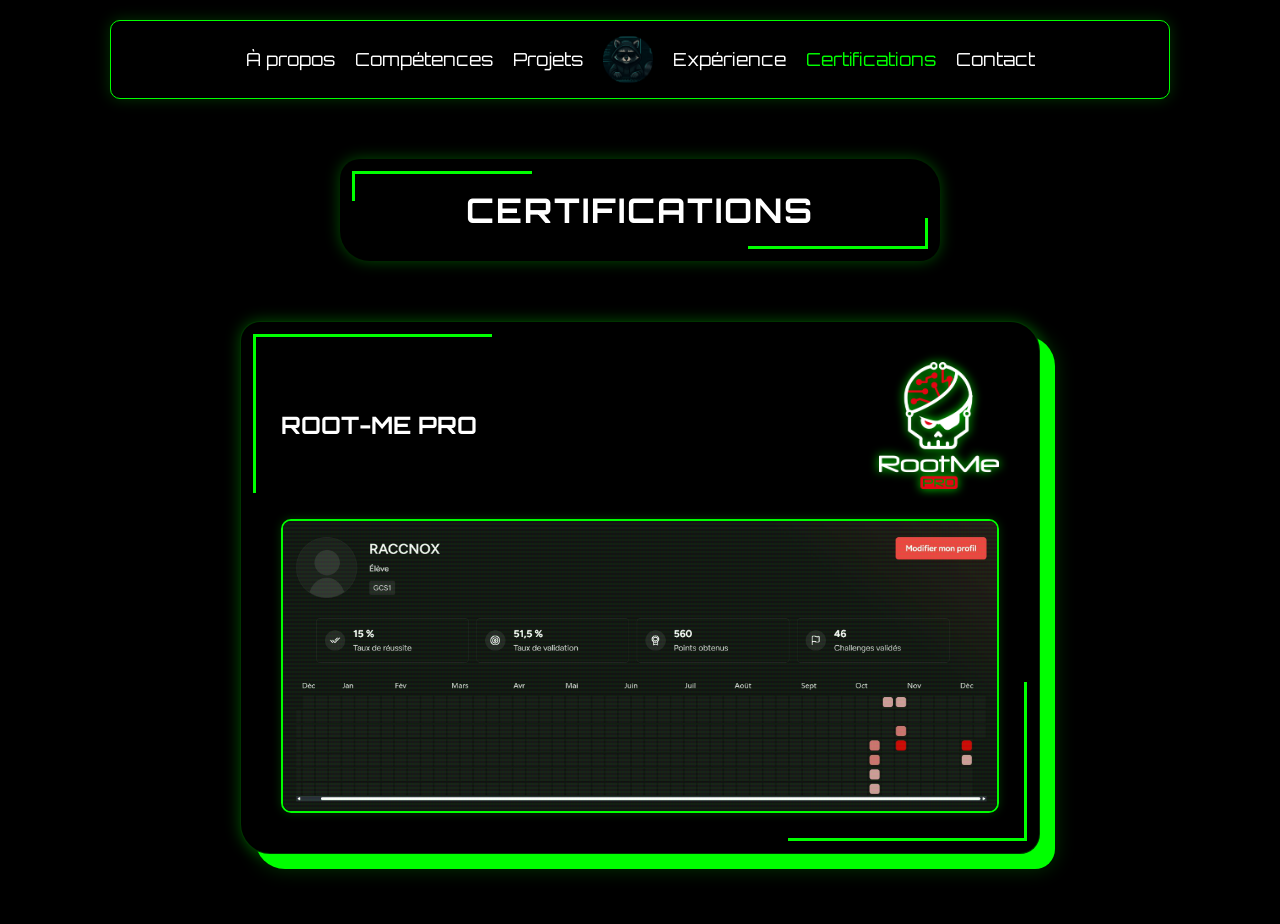
<file: certifications/index.html>
<!DOCTYPE html>
<html lang="fr">
<head>
    <meta charset="UTF-8">
    <meta name="viewport" content="width=device-width, initial-scale=1.0">
    <title>Portfolio / CERTIFICATIONS</title>
    <link rel="stylesheet" href="https://fonts.googleapis.com/css2?family=Orbitron:wght@400;700&display=swap">
    <link rel="stylesheet" href="./style.css">
    <link rel="icon" type="image/png" href="../image/image 7.png" />
</head>

<body>
    <canvas id="matrixCanvas"></canvas>

    <div class="main-wrapper">
        <nav class="menu">
            <a href="../à propos/index.html">À propos</a>
            <a href="../compétences/index.html">Compétences</a>
            <a href="../projets/index.html">Projets</a>
            <a href="../index.html" class="menu-logo">
                <img src="../image/image 7.png" alt="Logo">
            </a>
            <a href="../expérience/index.html">Expérience</a>
            <a href="./index.html" class="color">Certifications</a>
            <a href="../contact/index.html">Contact</a>
        </nav>

        <div class="cyber-card title-card">
            <div class="corner top-left"><div class="h-line"></div><div class="v-line"></div></div>
            <div class="corner bottom-right"><div class="h-line"></div><div class="v-line"></div></div>
            <h1>CERTIFICATIONS</h1>
        </div>

        <div class="certs-container">
            <div class="stack-wrapper cert-stack">
                <div class="green-layer"></div>
                <div class="black-layer cert-card">
                    <div class="corner top-left"><div class="h-line"></div><div class="v-line"></div></div>
                    <div class="corner bottom-right"><div class="h-line"></div><div class="v-line"></div></div>
                    
                    <div class="cert-header">
                        <span class="cert-name">ROOT-ME PRO</span>
                        <img src="../image/RMP-logo.png" alt="Logo RootMe" class="rm-logo">
                    </div>

                    <div class="cert-screenshot">
                        <img src="../image/Compte-rootme.jpg" id="myImg" class="screen-img" alt="Certification Root-Me">
                        <div class="scanline"></div> 
                    </div>
                </div>
            </div>
        </div>
    </div>

    <div id="imageModal" class="modal">
        <span class="close-modal">&times;</span>
        <img class="modal-content" id="imgFull">
    </div>

    <script src="script.js"></script>
</body>
</html>
</file>
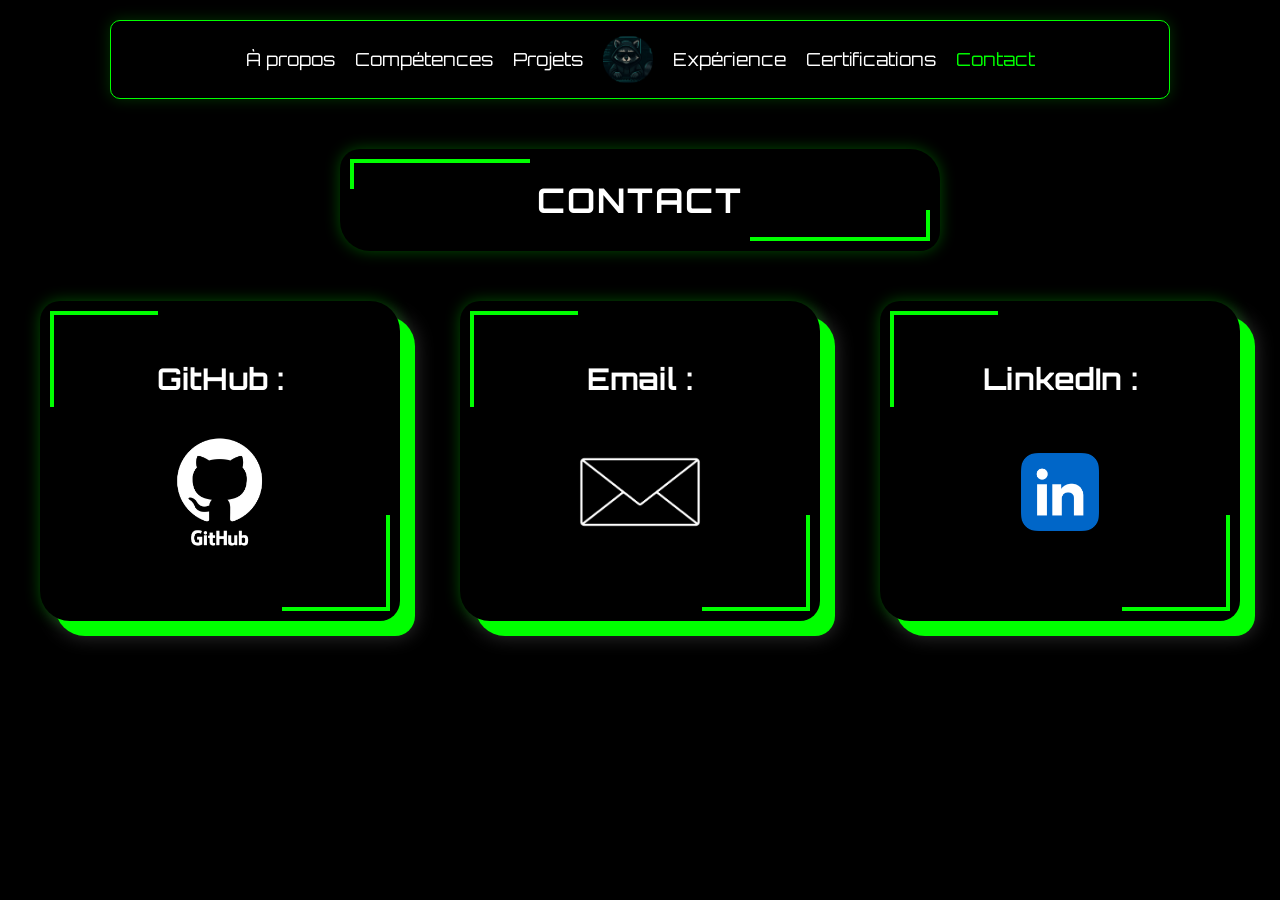
<file: contact/index.html>
<!DOCTYPE html>
<html lang="fr">
<head>
    <meta charset="UTF-8">
    <meta name="viewport" content="width=device-width, initial-scale=1.0">
    <title>Portfolio / CONTACT</title>
    <link rel="stylesheet" href="https://fonts.googleapis.com/css2?family=Orbitron:wght@400;700&display=swap">
    <link rel="stylesheet" href="style.css">
    <link rel="icon" type="image/png" href="../image/image 7.png" />
</head>

<body>
    <canvas id="matrixCanvas"></canvas>

    <div class="main-wrapper">

        <nav class="menu">
            <a href="../à propos/index.html">À propos</a>
            <a href="../compétences/index.html">Compétences</a>
            <a href="../projets/index.html">Projets</a>
            <a href="../index.html" class="menu-logo">
                <img src="../image/image 7.png" alt="Logo">
            </a>
            <a href="../expérience/index.html">Expérience</a>
            <a href="../certifications/index.html">Certifications</a>
            <a href="./index.html" class="color">Contact</a>
        </nav>

        <div class="cyber-card title-card">
            <div class="corner top-left"><div class="h-line"></div><div class="v-line"></div></div>
            <div class="corner bottom-right"><div class="h-line"></div><div class="v-line"></div></div>
            <h1>CONTACT</h1>
        </div>

        <div class="contact-grid">

            <div class="stack-wrapper contact-stack">
                <div class="green-layer"></div>
                <div class="black-layer contact-card">
                    <div class="corner top-left"><div class="h-line"></div><div class="v-line"></div></div>
                    <div class="corner bottom-right"><div class="h-line"></div><div class="v-line"></div></div>
                    
                    <div class="card-content">
                        <p class="contact-title">GitHub :</p>
                        <a href="https://github.com/RACCNOX" target="_blank" class="contact-link">
                            <img src="../image/github-logo.jpg" alt="GitHub Logo">
                        </a>
                    </div>
                </div>
            </div>

            <div class="stack-wrapper contact-stack">
                <div class="green-layer"></div>
                <div class="black-layer contact-card">
                    <div class="corner top-left"><div class="h-line"></div><div class="v-line"></div></div>
                    <div class="corner bottom-right"><div class="h-line"></div><div class="v-line"></div></div>
                    
                    <div class="card-content">
                        <p class="contact-title">Email :</p>
                        <a href="mailto:alan.guillet2610@gmail.com" class="contact-link">
                            <img src="../image/email-logo.png" alt="Email Logo">
                        </a>
                    </div>
                </div>
            </div>

            <div class="stack-wrapper contact-stack">
                <div class="green-layer"></div>
                <div class="black-layer contact-card">
                    <div class="corner top-left"><div class="h-line"></div><div class="v-line"></div></div>
                    <div class="corner bottom-right"><div class="h-line"></div><div class="v-line"></div></div>
                    
                    <div class="card-content">
                        <p class="contact-title">LinkedIn :</p>
                        <a href="https://www.linkedin.com/in/alan-guillet-994a72386" target="_blank" class="contact-link">
                            <img src="../image/linkedin-logo.webp" alt="LinkedIn Logo">
                        </a>
                    </div>
                </div>
            </div>

        </div>

    </div>

    <script src="script.js"></script>
</body>
</html>
</file>
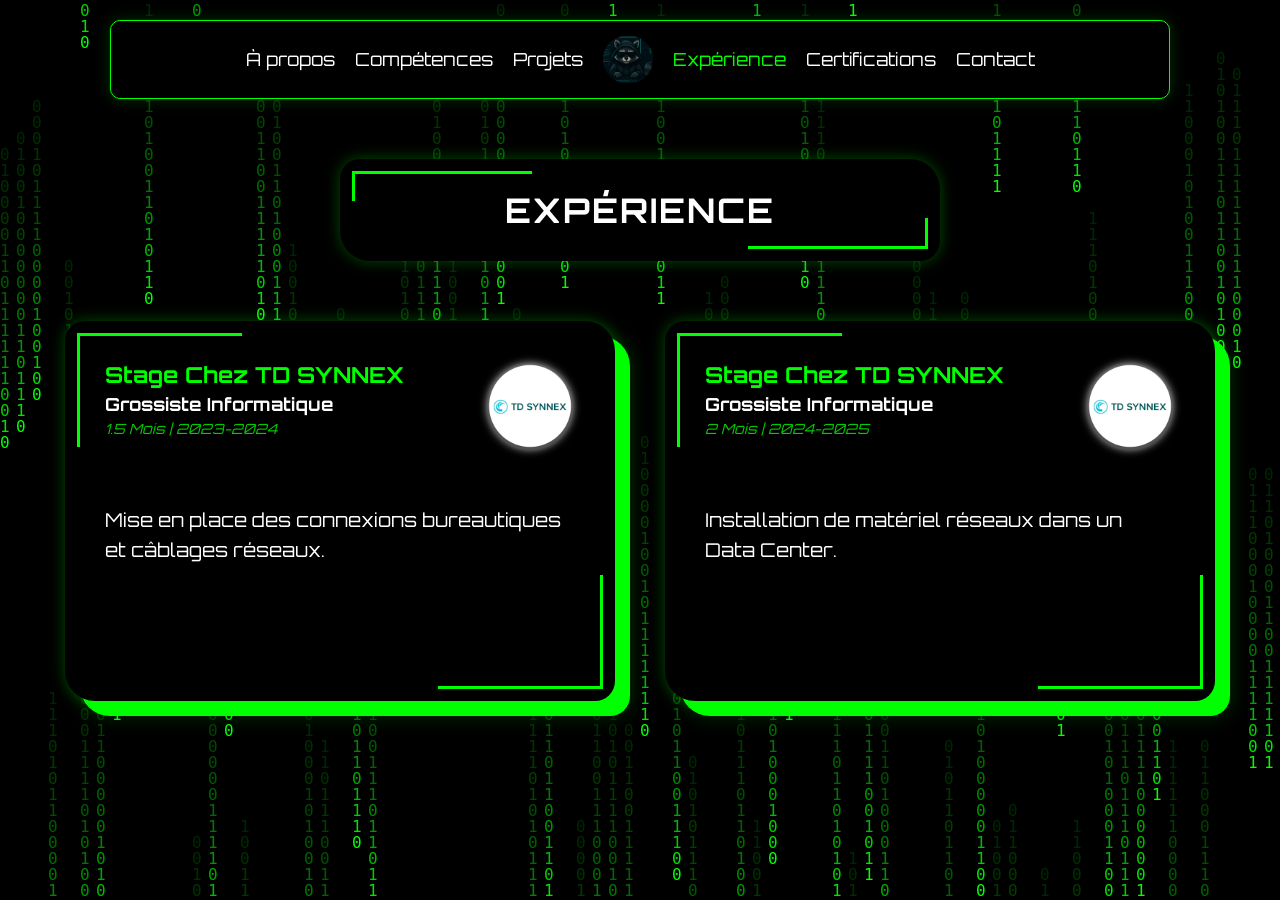
<file: expérience/index.html>
<!DOCTYPE html>
<html lang="fr">
<head>
    <meta charset="UTF-8">
    <meta name="viewport" content="width=device-width, initial-scale=1.0">
    <title>Portfolio / EXPÉRIENCE</title>
    <link rel="stylesheet" href="https://fonts.googleapis.com/css2?family=Orbitron:wght@400;700&display=swap">
    <link rel="stylesheet" href="style.css">
    <link rel="icon" type="image/png" href="../image/image 7.png" />
</head>

<body>
    <canvas id="matrixCanvas"></canvas>

    <div class="main-wrapper">
        <nav class="menu">
            <a href="../à propos/index.html">À propos</a>
            <a href="../compétences/index.html">Compétences</a>
            <a href="../projets/index.html">Projets</a>
            <a href="../index.html" class="menu-logo">
                <img src="../image/image 7.png" alt="Logo">
            </a>
            <a href="./index.html" class="color">Expérience</a>
            <a href="../certifications/index.html">Certifications</a>
            <a href="../contact/index.html">Contact</a>
        </nav>

        <div class="cyber-card title-card">
            <div class="corner top-left"><div class="h-line"></div><div class="v-line"></div></div>
            <div class="corner bottom-right"><div class="h-line"></div><div class="v-line"></div></div>
            <h1>EXPÉRIENCE</h1>
        </div>

        <div class="experience-grid">
            <div class="stack-wrapper exp-stack">
                <div class="green-layer"></div> 
                <div class="black-layer exp-card">
                    <div class="corner top-left"><div class="h-line"></div><div class="v-line"></div></div>
                    <div class="corner bottom-right"><div class="h-line"></div><div class="v-line"></div></div>

                    <div class="exp-header">
                        <div class="exp-info">
                            <h2 class="company-name">Stage Chez TD SYNNEX</h2>
                            <h3 class="job-title">Grossiste Informatique</h3>
                            <p class="duration">1.5 Mois | 2023-2024</p>
                        </div>
                        <a href="https://fr.tdsynnex.com/" target="_blank" class="exp-logo-link">
                            <img src="../image/tdsynexlogos.png" alt="Logo TD Synnex" class="exp-logo pulsing-logo">
                        </a>
                    </div>

                    <p class="exp-description">
                        Mise en place des connexions bureautiques et câblages réseaux.
                    </p>
                </div>
            </div>

            <div class="stack-wrapper exp-stack">
                <div class="green-layer"></div> 
                <div class="black-layer exp-card">
                    <div class="corner top-left"><div class="h-line"></div><div class="v-line"></div></div>
                    <div class="corner bottom-right"><div class="h-line"></div><div class="v-line"></div></div>

                    <div class="exp-header">
                        <div class="exp-info">
                            <h2 class="company-name">Stage Chez TD SYNNEX</h2>
                            <h3 class="job-title">Grossiste Informatique</h3>
                            <p class="duration">2 Mois | 2024-2025</p>
                        </div>
                        <a href="https://fr.tdsynnex.com/" target="_blank" class="exp-logo-link">
                            <img src="../image/tdsynexlogos.png" alt="Logo TD Synnex" class="exp-logo pulsing-logo">
                        </a>
                    </div>

                    <p class="exp-description">
                        Installation de matériel réseaux dans un Data Center.
                    </p>
                </div>
            </div>
        </div> 
    </div>

    <script src="script.js"></script>
</body>
</html>
</file>
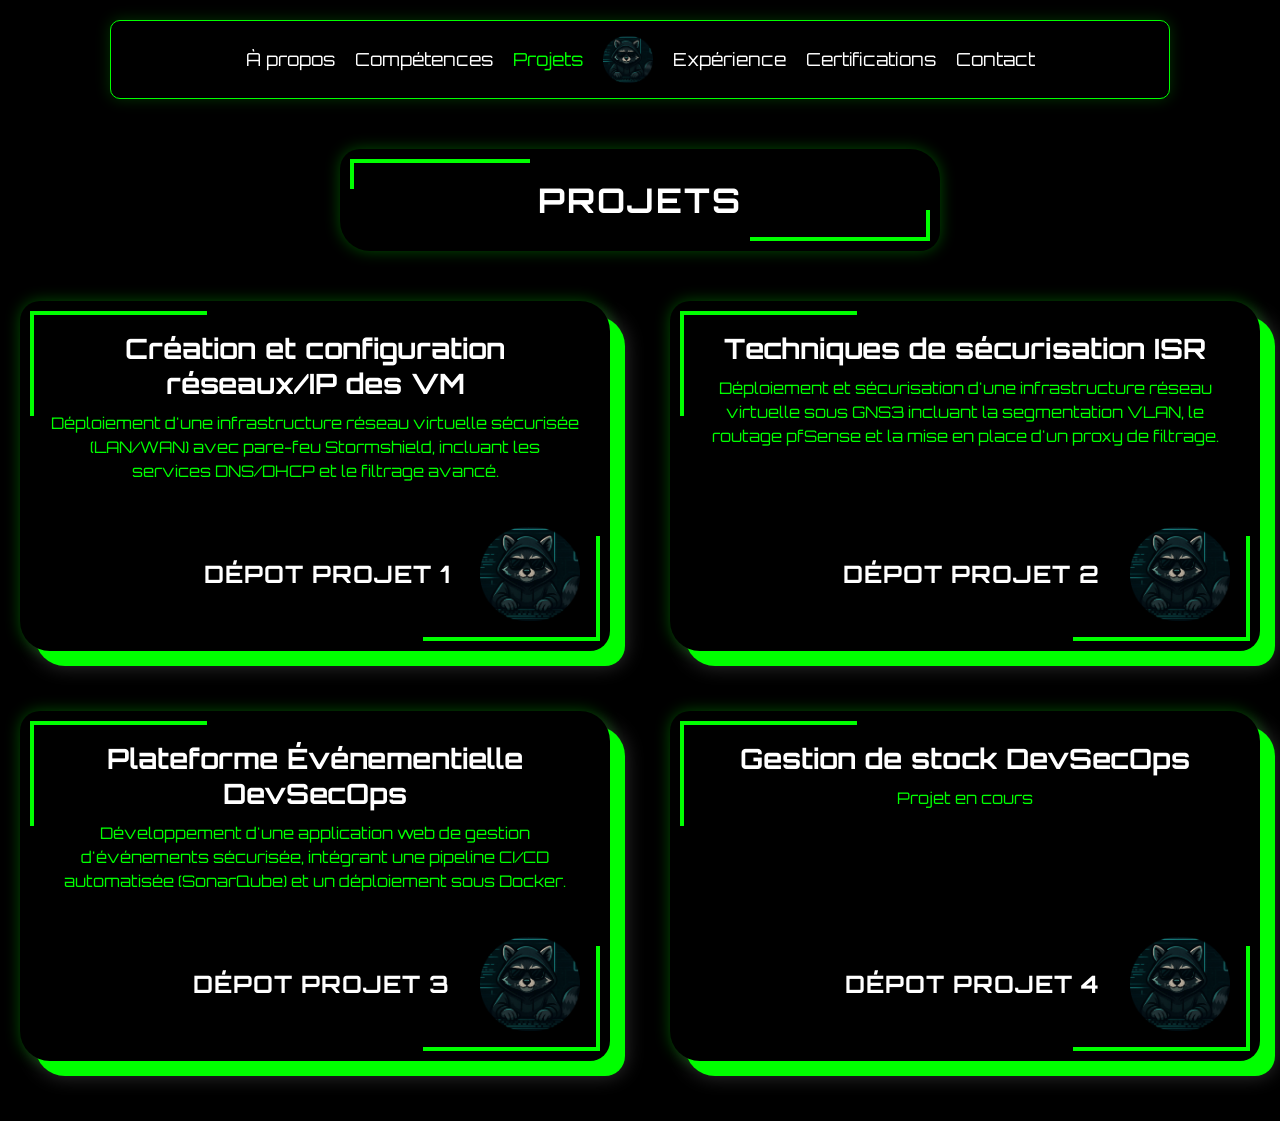
<file: projets/index.html>
<!DOCTYPE html>
<html lang="fr">
<head>
    <meta charset="UTF-8">
    <meta name="viewport" content="width=device-width, initial-scale=1.0">
    <title>Portfolio / PROJETS</title>
    <link rel="stylesheet" href="https://fonts.googleapis.com/css2?family=Orbitron:wght@400;700&display=swap">
    <link rel="stylesheet" href="./style.css">
    <link rel="icon" type="image/png" href="../image/image 7.png" />
</head>

<body>
    <canvas id="matrixCanvas"></canvas>

    <div class="main-wrapper">
        <nav class="menu">
            <a href="../à propos/index.html">À propos</a>
            <a href="../compétences/index.html">Compétences</a>
            <a href="./index.html" class="color">Projets</a>
            <a href="../index.html" class="menu-logo">
                <img src="../image/image 7.png" alt="Logo">
            </a>
            <a href="../expérience/index.html">Expérience</a>
            <a href="../certifications/index.html">Certifications</a>
            <a href="../contact/index.html">Contact</a>
        </nav>

        <div class="cyber-card title-card">
            <div class="corner top-left"><div class="h-line"></div><div class="v-line"></div></div>
            <div class="corner bottom-right"><div class="h-line"></div><div class="v-line"></div></div>
            <h1>PROJETS</h1>
        </div>

        <div class="projects-grid">
            <div class="stack-wrapper project-stack">
                <div class="green-layer"></div>
                <div class="black-layer project-card">
                    <div class="corner top-left"><div class="h-line"></div><div class="v-line"></div></div>
                    <div class="corner bottom-right"><div class="h-line"></div><div class="v-line"></div></div>
                    <div class="card-content">
                        <div class="project-info-top">
                            <h2 class="project-title">Création et configuration réseaux/IP des VM</h2>
                            <p class="project-desc">Déploiement d'une infrastructure réseau virtuelle sécurisée (LAN/WAN) avec pare-feu Stormshield, incluant les services DNS/DHCP et le filtrage avancé.</p>
                        </div>
                        <div class="project-footer">
                            <span class="deposit-text">Dépot projet 1</span>
                            <a href="https://github.com/RACCNOX/Projet_1_Cr-ation_Et_Configuration_R-seaux_Ip_Des_VM" target="_blank" class="project-link">
                                <img src="../image/image 7.png" alt="Logo Projet" class="pulsing-logo">
                            </a>
                        </div>
                    </div>
                </div>
            </div>

            <div class="stack-wrapper project-stack">
                <div class="green-layer"></div>
                <div class="black-layer project-card">
                    <div class="corner top-left"><div class="h-line"></div><div class="v-line"></div></div>
                    <div class="corner bottom-right"><div class="h-line"></div><div class="v-line"></div></div>
                    <div class="card-content">
                        <div class="project-info-top">
                            <h2 class="project-title">Techniques de sécurisation ISR</h2>
                            <p class="project-desc">Déploiement et sécurisation d'une infrastructure réseau virtuelle sous GNS3 incluant la segmentation VLAN, le routage pfSense et la mise en place d'un proxy de filtrage.</p>
                        </div>
                        <div class="project-footer">
                            <span class="deposit-text">Dépot projet 2</span>
                            <a href="https://github.com/RACCNOX/Projet_2_Techniques_De_S-curisation_ISR" target="_blank" class="project-link">
                                <img src="../image/image 7.png" alt="Logo Projet" class="pulsing-logo">
                            </a>
                        </div>
                    </div>
                </div>
            </div>

            <div class="stack-wrapper project-stack">
                <div class="green-layer"></div>
                <div class="black-layer project-card">
                    <div class="corner top-left"><div class="h-line"></div><div class="v-line"></div></div>
                    <div class="corner bottom-right"><div class="h-line"></div><div class="v-line"></div></div>
                    <div class="card-content">
                        <div class="project-info-top">
                            <h2 class="project-title">Plateforme Événementielle DevSecOps</h2>
                            <p class="project-desc">Développement d'une application web de gestion d'événements sécurisée, intégrant une pipeline CI/CD automatisée (SonarQube) et un déploiement sous Docker.</p>
                        </div>
                        <div class="project-footer">
                            <span class="deposit-text">Dépot projet 3</span>
                            <a href="https://github.com/RACCNOX/Projet_3_DevSecOps" target="_blank" class="project-link">
                                <img src="../image/image 7.png" alt="Logo Projet" class="pulsing-logo">
                            </a>
                        </div>
                    </div>
                </div>
            </div>

            <div class="stack-wrapper project-stack">
                <div class="green-layer"></div>
                <div class="black-layer project-card">
                    <div class="corner top-left"><div class="h-line"></div><div class="v-line"></div></div>
                    <div class="corner bottom-right"><div class="h-line"></div><div class="v-line"></div></div>
                    <div class="card-content">
                        <div class="project-info-top">
                            <h2 class="project-title">Gestion de stock DevSecOps</h2>
                            <p class="project-desc">Projet en cours</p>
                        </div>
                        <div class="project-footer">
                            <span class="deposit-text">Dépot projet 4</span>
                            <a href="#" target="_blank" class="project-link">
                                <img src="../image/image 7.png" alt="Logo Projet" class="pulsing-logo">
                            </a>
                        </div>
                    </div>
                </div>
            </div>
        </div>
    </div>

    <script src="script.js"></script>
</body>
</html>
</file>
<file: certifications/style.css>
/* ========== RESET & GLOBAL ========== */
* { box-sizing: border-box; }
body {
    margin: 0; 
    padding: 0; 
    width: 100%; 
    min-height: 100vh;
    background-color: black; 
    font-family: 'Orbitron', sans-serif;
    overflow-x: hidden; 
    color: white;
}
#matrixCanvas { position: fixed; 
    top: 0; 
    left: 0; 
    width: 100vw; 
    height: 100vh; 
    z-index: -1; }

.main-wrapper {
    display: flex; 
    flex-direction: column; 
    align-items: center;
    padding: 20px; 
    gap: 60px; 
    width: 100%; 
    max-width: 1200px; 
    margin: 0 auto;
}

/* ========== MENU (IDENTIQUE AUX AUTRES PAGES) ========== */
.menu {
    width: 100%; 
    max-width: 1060px; 
    background: black; 
    border: 1px solid #0f0;
    display: flex; 
    flex-wrap: wrap; 
    justify-content: center; 
    align-items: center;
    padding: 15px; 
    gap: 20px; 
    border-radius: 10px; 
    box-shadow: 0 0 15px rgba(0,255,0,0.2);
}
.menu a { color: #fff; 
    text-decoration: none; 
    font-size: 18px; 
    transition: 0.3s; }
.menu a:hover, .menu a.color { 
    color: #0f0; 
}
.menu-logo img { 
    width: 50px; 
    height: auto; 
    vertical-align: middle; 
}

/* ========== TITRE & ANGLES HARMONISÉS ========== */
.cyber-card { 
    background: black; 
    position: relative; 
    border-radius: 20px 30px 20px 30px; 
    box-shadow: 0 0 15px rgba(0,255,0,0.3); 
}
.title-card { 
    width: 90%; 
    max-width: 600px; 
    padding: 30px; 
    text-align: center; 
}
.title-card h1 { 
    margin: 0; 
    font-size: clamp(24px, 5vw, 34px); 
    letter-spacing: 2px; 
}

.corner { 
    position: absolute; 
    width: 100%; 
    height: 100%; 
    pointer-events: none; 
    z-index: 5; 
}
.top-left { 
    top: 12px; 
    left: 12px; 
}
.bottom-right { 
    bottom: 12px; 
    right: 12px; 
}

/* Utilisation de % pour la flexibilité comme sur les autres pages */
.h-line { 
    width: 30%; 
    height: 3px; 
    background: #0f0; 
    position: absolute; 
}
.v-line { 
    width: 3px; 
    height: 30%; 
    background: #0f0; 
    position: absolute; 
}

.top-left .h-line, .top-left .v-line { 
    top: 0; 
    left: 0; 
}
.bottom-right .h-line, .bottom-right .v-line { 
    bottom: 0; 
    right: 0; 
}

/* ========== CERTIFICATIONS CONTENU ========== */
.certs-container { 
    width: 100%; 
    display: flex; 
    justify-content: center; 
    padding-bottom: 50px; 
}
.cert-stack { 
    position: relative; 
    width: 95%; 
    max-width: 800px; 
    transition: transform 0.3s ease; 
}
.cert-stack:hover { 
    transform: translateY(-10px); 
}

.green-layer {
    position: absolute; 
    top: 15px; 
    left: 15px; 
    width: 100%; 
    height: 100%;
    background-color: #0f0; 
    z-index: 1; 
    border-radius: 20px 30px 20px 30px;
    box-shadow: 0 0 20px rgba(0, 255, 0, 0.2);
}
.black-layer {
    position: relative; 
    z-index: 2; 
    background: black; 
    width: 100%;
    border: 1px solid rgba(0,255,0,0.2); 
    border-radius: 20px 30px 20px 30px;
    padding: 40px; overflow: hidden;
    box-shadow: 0 0 15px rgba(0,255,0,0.3);
}

.cert-header { 
    display: flex; 
    justify-content: space-between; 
    align-items: center; 
    margin-bottom: 30px; 
    gap: 15px; 
}
.cert-name { 
    font-size: clamp(18px, 4vw, 24px); 
    font-weight: bold; 
    color: white; 
}
.rm-logo { 
    width: clamp(80px, 15vw, 120px); 
    height: auto; 
    filter: drop-shadow(0 0 5px #0f0); 
}

.cert-screenshot { 
    position: relative; 
    width: 100%; 
    border: 2px solid #0f0; 
    border-radius: 10px; 
    overflow: hidden; 
    box-shadow: 0 0 10px rgba(0,255,0,0.2);
}
.screen-img { 
    width: 100%; 
    height: auto; 
    display: block; 
    cursor: pointer; 
    transition: 0.3s; 
}
.screen-img:hover { 
    filter: brightness(1.2) contrast(1.1); 
}

.scanline {
    position: absolute; 
    top: 0; 
    left: 0; 
    width: 100%; 
    height: 100%; 
    pointer-events: none;
    background: linear-gradient(rgba(18, 16, 16, 0) 50%, rgba(0, 255, 0, 0.05) 50%), linear-gradient(90deg, rgba(255, 0, 0, 0.02), rgba(0, 255, 0, 0.01), rgba(0, 0, 255, 0.02));
    background-size: 100% 4px, 3px 100%;
}

/* ========== MODAL ZOOM ========== */
.modal {
    display: none; 
    position: fixed; 
    z-index: 9999; 
    left: 0; 
    top: 0; 
    width: 100%; 
    height: 100%;
    background-color: rgba(0,0,0,0.9); 
    backdrop-filter: blur(8px);
}
.modal-content {
    margin: auto; 
    display: block; 
    width: 85%; 
    max-width: 1100px; 
    border: 2px solid #0f0;
    position: absolute; 
    top: 50%; 
    left: 50%; 
    transform: translate(-50%, -50%);
    animation: zoom 0.3s ease;
}
@keyframes zoom { 
    from {transform: translate(-50%, -50%) scale(0.6); 
        opacity: 0;} 
        to {transform: translate(-50%, -50%) scale(1); opacity: 1;} }
.close-modal { 
    position: absolute; 
    top: 20px; 
    right: 35px; 
    color: #0f0; 
    font-size: 50px; 
    cursor: pointer; 
}

/* RESPONSIVE MOBILE */
@media (max-width: 768px) {
    .menu { flex-direction: column; } /* HARMONISATION MOBILE */
    .main-wrapper { gap: 40px; }
}

@media (max-width: 600px) {
    .black-layer { padding: 30px 20px; }
    .cert-header { flex-direction: column; text-align: center; gap: 20px; }
    .cert-name { white-space: normal; }
}
</file>
<file: contact/style.css>
/* ========== RESET & GLOBAL ========== */
* {
    box-sizing: border-box;
}

body {
    margin: 0;
    padding: 0;
    width: 100%;
    min-height: 100vh;
    background-color: black;
    font-family: 'Orbitron', sans-serif;
    overflow-x: hidden;
    color: white;
}

#matrixCanvas {
    position: fixed;
    top: 0;
    left: 0;
    width: 100vw;
    height: 100vh;
    z-index: -1;
}

.main-wrapper {
    display: flex;
    flex-direction: column;
    align-items: center;
    padding: 20px;
    gap: 50px;
    width: 100%;
    max-width: 1400px; /* J'ai élargi un peu le conteneur global */
    margin: 0 auto;
}

/* ========== MENU ========== */
.menu {
    width: 100%;
    max-width: 1060px;
    background: black;
    border: 1px solid #0f0;
    display: flex;
    flex-wrap: wrap;
    justify-content: center;
    align-items: center;
    padding: 15px;
    gap: 20px;
    border-radius: 10px;
    box-shadow: 0 0 15px rgba(0,255,0,0.2);
}

.menu a {
    color: #fff;
    text-decoration: none;
    font-size: 18px;
    transition: 0.3s;
}

.menu a:hover, .menu a.color {
    color: #0f0;
}

.menu-logo img {
    width: 50px;
    height: auto;
    vertical-align: middle;
}

/* ========== STYLE GÉNÉRIQUE & DÉCORATION ========== */
.cyber-card {
    background: black;
    position: relative;
    border-top-left-radius: 20px;
    border-bottom-right-radius: 20px;
    border-top-right-radius: 30px;
    border-bottom-left-radius: 30px;
    box-shadow: 0 0 15px rgba(0,255,0,0.3);
    display: flex;
    justify-content: center;
    align-items: center;
}

.title-card {
    width: 90%;
    max-width: 600px;
    padding: 30px;
    text-align: center;
}

.title-card h1 {
    margin: 0;
    font-size: clamp(24px, 5vw, 34px);
    letter-spacing: 2px;
}

/* Lignes décoratives */
.corner {
    position: absolute;
    width: 100%;
    height: 100%;
    pointer-events: none;
}
.top-left { top: 10px; left: 10px; }
.bottom-right { bottom: 10px; right: 10px; }

.h-line {
    width: 30%;
    height: 4px;
    background: #0f0;
    position: absolute;
}
.top-left .h-line { top: 0; left: 0; }
.bottom-right .h-line { bottom: 0; right: 0; }

.v-line {
    width: 4px;
    height: 30%;
    background: #0f0;
    position: absolute;
}
.top-left .v-line { top: 0; left: 0; }
.bottom-right .v-line { bottom: 0; right: 0; }


/* ========== SYSTÈME DE COUCHES (STACK SYSTEM) ========== */

.stack-wrapper {
    position: relative;
    display: flex;
}

/* Couche VERTE (Derrière) */
.green-layer {
    position: absolute;
    top: 15px;
    left: 15px;
    width: 100%;
    height: 100%;
    background-color: #0f0;
    z-index: 1;
    border-top-left-radius: 20px;
    border-bottom-right-radius: 20px;
    border-top-right-radius: 30px;
    border-bottom-left-radius: 30px;
    box-shadow: 0 0 20px rgba(255, 255, 255, 0.2);
    transition: all 0.3s ease;
}

/* Couche NOIRE (Devant) */
.black-layer {
    position: relative;
    z-index: 2;
    background: black;
    width: 100%;
    height: 100%;
    border-top-left-radius: 20px;
    border-bottom-right-radius: 20px;
    border-top-right-radius: 30px;
    border-bottom-left-radius: 30px;
    box-shadow: 0 0 15px rgba(0,255,0,0.3);
    
    display: flex;
    flex-direction: column;
    justify-content: center;
    align-items: center;
    padding: 30px;
    transition: box-shadow 0.3s ease;
}

/* ========== GRILLE CONTACT ========== */
.contact-grid {
    display: flex;
    flex-wrap: wrap;
    justify-content: center;
    gap: 60px; /* Espace augmenté entre les gros blocs */
    width: 100%;
    padding-bottom: 20px;
}

/* --- MODIFICATIONS PRINCIPALES ICI --- */

/* Dimension agrandie pour les cartes */
.contact-stack {
    width: 360px;        /* Agrandissement largeur (avant 300px) */
    min-height: 320px;   /* Agrandissement hauteur (avant 220px) */
    flex-grow: 0; 
    flex-shrink: 0;
    
    /* Animation du saut */
    transition: transform 0.3s ease;
    cursor: pointer;
}

/* L'animation au survol du bloc */
.contact-stack:hover {
    transform: translateY(-5px);
}
.contact-stack:hover .black-layer {
    box-shadow: 0 0 25px rgba(0,255,0,0.6);
}

.contact-card {
    min-height: 320px; /* Suit la hauteur du stack */
}

/* Alignement du contenu interne */
.card-content {
    display: flex;
    flex-direction: column;
    align-items: center;
    justify-content: center; /* Centre verticalement */
    gap: 30px; /* Plus d'espace entre le texte et l'image */
    text-align: center;
    width: 100%;
    z-index: 3;
    height: 100%; /* Prend toute la hauteur pour bien centrer */
}

/* Agrandissement du Titre */
.contact-title {
    font-size: 30px; /* Agrandissement texte (avant 24px) */
    font-weight: bold;
    margin: 0;
    color: white;
}

/* Agrandissement de l'Image + Correction Alignement */
.contact-link img {
    width: 130px;        /* Largeur fixe */
    height: 130px;       /* AJOUT : Hauteur fixe identique à la largeur */
    object-fit: contain; /* AJOUT : L'image s'adapte dans le carré sans être déformée */
    
    border-radius: 10px;
    
    /* Animation de l'image seule */
    transition: transform 0.3s ease;
}

.contact-link img:hover {
    transform: scale(1.1); /* Zoom de l'image */
}

/* ========== RESPONSIVE MOBILE ========== */
@media (max-width: 950px) {
    .contact-grid {
        gap: 60px;
    }
}

@media (max-width: 768px) {
    .menu {
        flex-direction: column;
    }
    
    .contact-grid {
        flex-direction: column;
        align-items: center;
    }
    
    .contact-stack {
        width: 90%; /* Sur mobile, on prend la largeur dispo */
        max-width: 380px;
        /* On garde une bonne hauteur sur mobile aussi */
        min-height: 280px; 
    }
    
    .contact-card {
        min-height: 280px;
    }
}
</file>
<file: expérience/style.css>
/* ========== RESET & GLOBAL ========== */
* { 
    box-sizing: border-box; 
}

body { 
    margin: 0; 
    padding: 0; 
    width: 100%; 
    min-height: 100vh; 
    background-color: black; 
    font-family: 'Orbitron', sans-serif; 
    overflow-x: hidden; 
    color: white; 
}

#matrixCanvas { 
    position: fixed; 
    top: 0; 
    left: 0; 
    width: 100vw; 
    height: 100vh; 
    z-index: -1; 
}

.main-wrapper { 
    display: flex; 
    flex-direction: column; 
    align-items: center; 
    padding: 20px; 
    gap: 60px; 
    width: 100%; 
    max-width: 1400px; 
    margin: 0 auto; 
}

/* ========== MENU (HARMONISÉ) ========== */
.menu { 
    width: 100%; 
    max-width: 1060px; 
    background: black; 
    border: 1px solid #0f0; 
    display: flex; 
    flex-wrap: wrap; 
    justify-content: center; 
    align-items: center; 
    padding: 15px; 
    gap: 20px; 
    border-radius: 10px; 
    box-shadow: 0 0 15px rgba(0,255,0,0.2); 
}

.menu a { 
    color: #fff; 
    text-decoration: none; 
    font-size: 18px; 
    transition: 0.3s; 
}
.menu a:hover, .menu a.color { 
    color: #0f0; 
}
.menu-logo img { 
    width: 50px; 
    height: auto; 
    vertical-align: middle; 
}

/* ========== TITRE ========== */
.cyber-card { 
    background: black; 
    position: relative; 
    width: 90%; 
    max-width: 600px; 
    padding: 30px; 
    border-radius: 20px 30px 20px 30px; 
    box-shadow: 0 0 15px rgba(0,255,0,0.3); 
    text-align: center; 
}

.title-card h1 { 
    margin: 0; 
    font-size: clamp(24px, 5vw, 34px); 
    letter-spacing: 2px; 
}

/* ========== DÉCORATIONS (CORNERS) ========== */
.corner { 
    position: absolute; 
    width: 100%; 
    height: 100%; 
    pointer-events: none; 
    z-index: 5; 
}
.top-left { 
    top: 12px; 
    left: 12px; 
}
.bottom-right { 
    bottom: 12px; 
    right: 12px; 
}

/* Lignes harmonisées en % pour le responsive */
.h-line { 
    width: 30%; 
    height: 3px; 
    background: #0f0; 
    position: absolute; 
    top: 0; 
    left: 0; 
}
.v-line { 
    width: 3px; 
    height: 30%; 
    background: #0f0; 
    position: absolute; 
    top: 0; 
    left: 0; 
}
.bottom-right .h-line, .bottom-right .v-line { 
    top: auto; 
    left: auto; 
    bottom: 0; 
    right: 0; 
}

/* ========== GRILLE & CARTES EXPÉRIENCE ========== */
.experience-grid { 
    display: flex; 
    justify-content: center; 
    gap: 50px; 
    width: 100%; 
    flex-wrap: wrap; 
    padding-bottom: 40px; 
}

.exp-stack { 
    position: relative; 
    width: 95%; 
    max-width: 550px; 
    min-height: 380px; 
    transition: transform 0.3s ease; 
}

.exp-stack:hover { 
    transform: translateY(-8px); 
}

.green-layer { 
    position: absolute; 
    top: 15px; 
    left: 15px; 
    width: 100%; 
    height: 100%; 
    background-color: #0f0; 
    z-index: 1; 
    border-radius: 20px 30px 20px 30px; 
    box-shadow: 0 0 20px rgba(0, 255, 0, 0.2); 
}

.black-layer { 
    position: relative; 
    z-index: 2; 
    background: black; 
    width: 100%; 
    height: 100%; 
    border-radius: 20px 30px 20px 30px; 
    box-shadow: 0 0 15px rgba(0,255,0,0.3); 
    display: flex; 
    flex-direction: column; 
    padding: 40px; 
    overflow: hidden; 
}

.exp-header { 
    display: flex; 
    justify-content: space-between; 
    align-items: flex-start; 
    margin-bottom: 30px; 
    width: 100%; 
}

.company-name { 
    color: #0f0; 
    font-size: 22px; 
    margin: 0; 
    font-weight: bold; 
}
.job-title { 
    color: white; 
    font-size: 18px; 
    margin: 5px 0; 
}
.duration { 
    color: #0f0; 
    font-size: 14px; 
    margin: 0; 
    font-style: italic; 
    opacity: 0.8; 
}

/* ANIMATION LOGO */
.exp-logo { 
    width: 90px; 
    height: auto; 
    filter: drop-shadow(0 0 5px #fff);
    animation: logoPulse 2s ease-in-out infinite; 
}

@keyframes logoPulse {
    0% { 
        transform: scale(1); 
        filter: drop-shadow(0 0 2px #fff); 
    }
    50% { 
        transform: scale(1.05); 
        filter: drop-shadow(0 0 12px #fff); 
    }
    100% { 
        transform: scale(1); 
        filter: drop-shadow(0 0 2px #fff); 
    }
}

.exp-description { 
    color: white; 
    font-size: 19px; 
    text-align: left; 
    line-height: 1.6; 
    margin-top: 20px;
}

/* ========== RESPONSIVE ========== */
@media (max-width: 900px) { 
    .experience-grid { 
        flex-direction: column; 
        align-items: center; 
        gap: 60px; 
    } 
    .exp-stack { 
        min-height: auto; 
    }
}

@media (max-width: 768px) {
    .menu { 
        flex-direction: column; 
    } /* Passage en colonne sur mobile */
    .main-wrapper { 
        gap: 40px; 
    }
}

@media (max-width: 600px) {
    .exp-header { 
        flex-direction: column-reverse; 
        align-items: center; 
        text-align: center; 
        gap: 20px; 
    }
    .exp-description { 
        font-size: 17px; 
        text-align: center; 
    }
    .black-layer { 
        padding: 30px 20px; 
    }
}
</file>
<file: projets/style.css>
/* ========== RESET & GLOBAL ========== */
* { 
    box-sizing: border-box; 
}
body { 
    margin: 0; 
    padding: 0; 
    width: 100%; 
    min-height: 100vh; 
    background-color: black; 
    font-family: 'Orbitron', sans-serif; 
    overflow-x: hidden; 
    color: white; 
}
#matrixCanvas { 
    position: fixed; 
    top: 0; 
    left: 0; 
    width: 100vw; 
    height: 100vh; 
    z-index: -1; 
}

.main-wrapper { 
    display: flex; 
    flex-direction: column; 
    align-items: center; 
    padding: 20px; 
    gap: 50px; 
    width: 100%; 
    max-width: 1400px; 
    margin: 0 auto; 
}

/* ========== MENU ========== */
.menu { 
    width: 100%; 
    max-width: 1060px; 
    background: black; 
    border: 1px solid #0f0; 
    display: flex; 
    flex-wrap: wrap; 
    justify-content: center; 
    align-items: center; 
    padding: 15px; 
    gap: 20px; 
    border-radius: 10px; 
    box-shadow: 0 0 15px rgba(0,255,0,0.2); 
}
.menu a { 
    color: #fff; 
    text-decoration: none; 
    font-size: 18px; 
    transition: 0.3s; 
}
.menu a:hover, .menu a.color { 
    color: #0f0; 
}
.menu-logo img { 
    width: 50px; 
    height: auto; 
    vertical-align: middle; 
}

/* ========== STYLE GÉNÉRIQUE & DÉCORATION ========== */
.cyber-card { 
    background: black; 
    position: relative; 
    border-radius: 20px 30px 20px 30px; 
    box-shadow: 0 0 15px rgba(0,255,0,0.3); 
    display: flex; 
    justify-content: center; 
    align-items: center; 
}
.title-card { 
    width: 90%; 
    max-width: 600px; 
    padding: 30px; 
    text-align: center; 
}
.title-card h1 { 
    margin: 0; 
    font-size: clamp(24px, 5vw, 34px); 
    letter-spacing: 2px; 
}

.corner { 
    position: absolute; 
    width: 100%; 
    height: 100%; 
    pointer-events: none; 
}
.top-left { 
    top: 10px; 
    left: 10px; 
}
.bottom-right { 
    bottom: 10px; 
    right: 10px; 
}
.h-line { 
    width: 30%; 
    height: 4px; 
    background: #0f0; 
    position: absolute; 
}
.v-line { 
    width: 4px; 
    height: 30%; 
    background: #0f0; 
    position: absolute; 
}
.top-left .h-line, .top-left .v-line { 
    top: 0; 
    left: 0; 
}
.bottom-right .h-line, .bottom-right .v-line { 
    bottom: 0; 
    right: 0; 
}

/* ========== STACK SYSTEM ========== */
.stack-wrapper { 
    position: relative; 
    display: flex; 
}
.green-layer { 
    position: absolute; 
    top: 15px; 
    left: 15px; 
    width: 100%; 
    height: 100%; 
    background-color: #0f0; 
    z-index: 1; 
    border-radius: 20px 30px 20px 30px; 
    box-shadow: 0 0 20px rgba(255, 255, 255, 0.2); 
}
.black-layer { 
    position: relative; 
    z-index: 2; 
    background: black; 
    width: 100%; 
    height: 100%; 
    border-radius: 20px 30px 20px 30px; 
    box-shadow: 0 0 15px rgba(0,255,0,0.3); 
    display: flex; 
    flex-direction: column; 
    padding: 30px; 
}

.projects-grid { 
    display: flex; 
    flex-wrap: wrap; 
    justify-content: center; 
    gap: 60px; 
    width: 100%; 
    padding-bottom: 40px; 
}
.project-stack { 
    width: 550px; 
    min-height: 350px; 
    flex-grow: 1; 
    max-width: 600px; 
    transition: transform 0.3s ease; 
    cursor: pointer; 
}
.project-stack:hover { 
    transform: translateY(-5px); 
}
.project-stack:hover .black-layer { 
    box-shadow: 0 0 25px rgba(0,255,0,0.6); 
}

.card-content { 
    display: flex; 
    flex-direction: column; 
    justify-content: space-between; 
    width: 100%; 
    height: 100%; 
    z-index: 3; 
}
.project-info-top { 
    text-align: center; 
    margin-bottom: 20px; 
}
.project-title { 
    font-size: 28px; 
    color: white; 
    margin: 0 0 10px 0; 
}
.project-desc { 
    color: #0f0; 
    font-size: 16px; 
    margin: 0; 
    line-height: 1.5; 
}

.project-footer { 
    display: flex; 
    justify-content: flex-end; 
    align-items: center; 
    width: 100%; 
}
.deposit-text { 
    font-size: 24px; 
    font-weight: bold; 
    color: white; 
    text-transform: uppercase; 
    letter-spacing: 1px; 
    margin-right: 30px; 
}

/* --- ANIMATION ZOOM INFINI AVEC LUEUR BLANCHE --- */
.pulsing-logo {
    width: 100px;
    height: auto;
    border-radius: 8px;
    display: block;
    animation: logoPulse 2s ease-in-out infinite;
}

@keyframes logoPulse {
    0% { 
        transform: scale(1); 
        filter: drop-shadow(0 0 2px #ffffff); 
    }
    50% { 
        transform: scale(1.15); 
        filter: drop-shadow(0 0 10px #ffffff); 
    }
    100% { 
        transform: scale(1); 
        filter: drop-shadow(0 0 2px #ffffff); 
    }
}

/* ========== RESPONSIVE ========== */
@media (max-width: 768px) {
    .menu { 
        flex-direction: column; 
    }
    .projects-grid { 
        flex-direction: column; 
        align-items: center; 
    }
    .project-stack { 
        width: 90%; 
        max-width: 500px; 
    }
    .project-footer { 
        flex-direction: column-reverse; 
        gap: 15px; 
        text-align: center; 
    }
    .deposit-text { 
        margin-right: 0; 
    }
}
</file>
